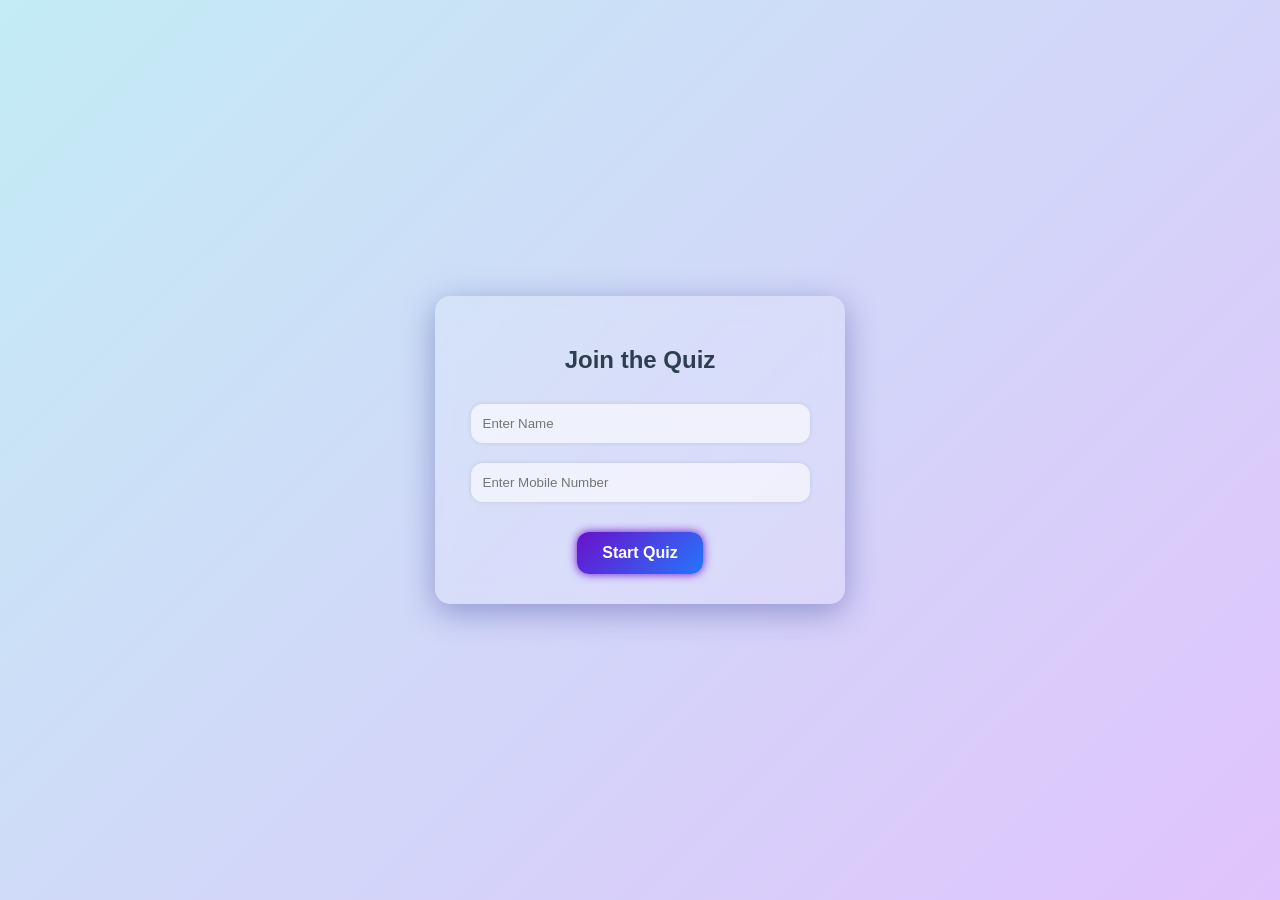
<file: index.html>
<!DOCTYPE html>
<html lang="en">
<head>
    <meta charset="UTF-8">
    <meta name="viewport" content="width=device-width, initial-scale=1.0">
    <title>MCQ Test Platform</title>
    <link rel="stylesheet" href="style.css">
</head>
<body>

<div class="container form-container" id="form-container">
    <h2>Join the Quiz</h2>
    <input type="text" placeholder="Enter Name" id="userName">
    <input type="text" placeholder="Enter Mobile Number" id="mobileNumber">
    <button onclick="startQuiz()">Start Quiz</button>
</div>

<div class="container quiz-container hidden" id="quiz-container">
    <h1>MCQ Test</h1>
    <div id="timer" class="glow">Time Left: <span id="time">60s</span></div>

    <form id="quiz-form">
        <div id="questions-area"></div>

        <button type="button" onclick="submitQuiz()">Submit</button>
    </form>

    <div id="result" class="hidden"></div>
</div>

<script src="script.js"></script>
</body>
</html>
</file>
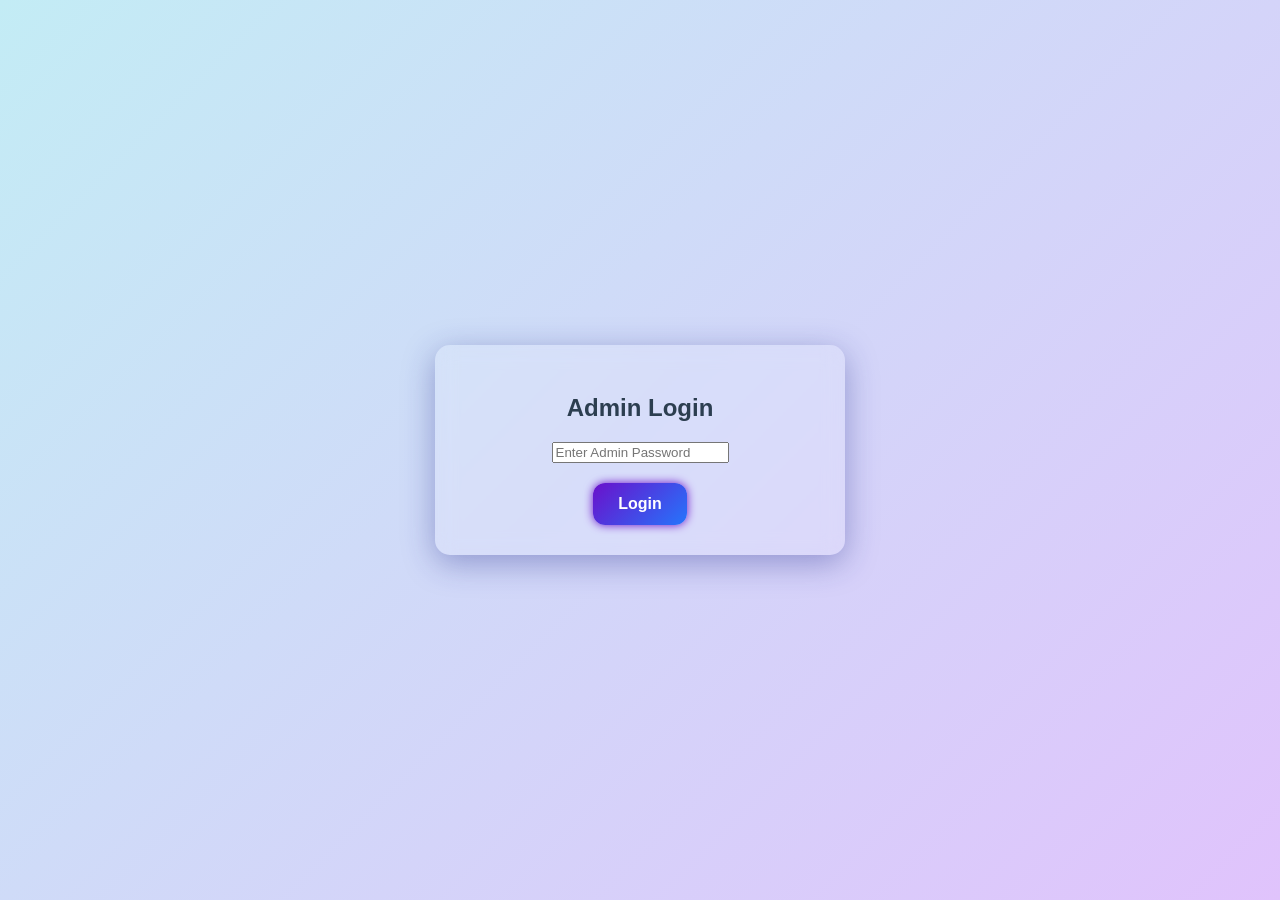
<file: admin.html>
<!DOCTYPE html>
<html lang="en">
<head>
    <meta charset="UTF-8">
    <meta name="viewport" content="width=device-width, initial-scale=1.0">
    <title>Admin Panel - Upload MCQs</title>
    <link rel="stylesheet" href="style.css">
</head>
<body>

<div class="container" id="admin-login">
    <h2>Admin Login</h2>
    <input type="password" id="adminPassword" placeholder="Enter Admin Password">
    <button onclick="checkAdmin()">Login</button>
</div>

<div class="container hidden" id="admin-panel">
    <h2>Upload MCQs (Word File)</h2>
    <input type="file" id="fileInput" accept=".txt">
    <button onclick="loadQuestions()">Upload Questions</button>

    <h3>Preview Loaded Questions:</h3>
    <div id="preview"></div>

    <button onclick="saveQuestions()">Save and Update Website</button>
</div>

<script src="admin.js"></script>

</body>
</html>
</file>
<file: style.css>
/* Global Background */
body {
    margin: 0;
    padding: 0;
    min-height: 100vh;
    font-family: 'Poppins', sans-serif;
    background: linear-gradient(135deg, #c3ecf5, #e0c3fc);
    display: flex;
    justify-content: center;
    align-items: center;
    overflow-x: hidden;
    color: #333;
}

/* Container (Glassmorphism Card) */
.container {  
    width: 90%;
    max-width: 350px;
    display: flex;
    justify-content: center;
    align-items: center;
    flex-direction: column;
    background: rgba(255, 255, 255, 0.15);
    border-radius: 15px;
    padding: 30px;
    backdrop-filter: blur(10px);
    box-shadow: 0 8px 32px 0 rgba(31, 38, 135, 0.37);
    text-align: center;
}

.form-wrapper {
    min-height: calc(100vh - 40px); /* 20px top + 20px bottom */
    display: flex;
    justify-content: center;
    align-items: center;
}

/* Titles */
h1, h2 {
    margin-bottom: 20px;
    color: #2c3e50;
}

/* Inputs */
input[type="text"],
input[type="email"] {
    width: 90%;
    margin: 10px 0;
    padding: 12px;
    border: none;
    border-radius: 12px;
    background: rgba(255, 255, 255, 0.6);
    color: #333;
    font-weight: 500;
    outline: none;
    box-shadow: 0 0 5px rgba(0,0,0,0.1);
    transition: background 0.3s;
}

input[type="text"]:focus,
input[type="email"]:focus {
    background: rgba(255, 255, 255, 0.8);
}

/* Buttons */
button {
    margin-top: 20px;
    padding: 12px 25px;
    background: linear-gradient(135deg, #6a11cb, #2575fc);
    border: none;
    border-radius: 12px;
    color: white;
    font-weight: bold;
    font-size: 16px;
    cursor: pointer;
    transition: 0.4s;
    box-shadow: 0 0 10px #6a11cb;
}

button:hover {
    background: linear-gradient(135deg, #2575fc, #6a11cb);
    box-shadow: 0 0 20px #2575fc, 0 0 30px #6a11cb;
}

/* Timer */
#timer {
    margin: 20px 0;
    font-size: 22px;
    font-weight: bold;
}

/* Timer Glow */
.glow {
    color: #6a11cb;
    text-shadow: 0 0 8px #6a11cb, 0 0 12px #2575fc;
}

/* Questions */
.question {
    margin: 20px 0;
    background: rgba(255, 255, 255, 0.25);
    padding: 20px;
    border-radius: 15px;
    text-align: left;
}

/* Radio Buttons and Labels */
.question label {
    display: flex;
    align-items: center;
    gap: 10px;
    margin: 10px 0;
    font-size: 16px;
    cursor: pointer;
}

.question input[type="radio"] {
    accent-color: #6a11cb;
    transform: scale(1.2);
}

/* Result Box */
#result {
    margin-top: 20px;
    font-size: 22px;
    font-weight: bold;
    color: #28a745;
    text-shadow: 0 0 8px #28a745;
}

/* Hidden class */
.hidden {
    display: none;
}

/* Fade Animation */
@keyframes fadeIn {
    from { opacity: 0; transform: scale(0.9); }
    to { opacity: 1; transform: scale(1); }
}

/* Media Queries for Mobile */
@media (max-width: 480px) {
    h1, h2 {
        font-size: 20px;
    }

    button {
        font-size: 14px;
        padding: 10px 20px;
    }

    input[type="text"], input[type="email"] {
        font-size: 14px;
        padding: 10px;
    }
}
</file>
